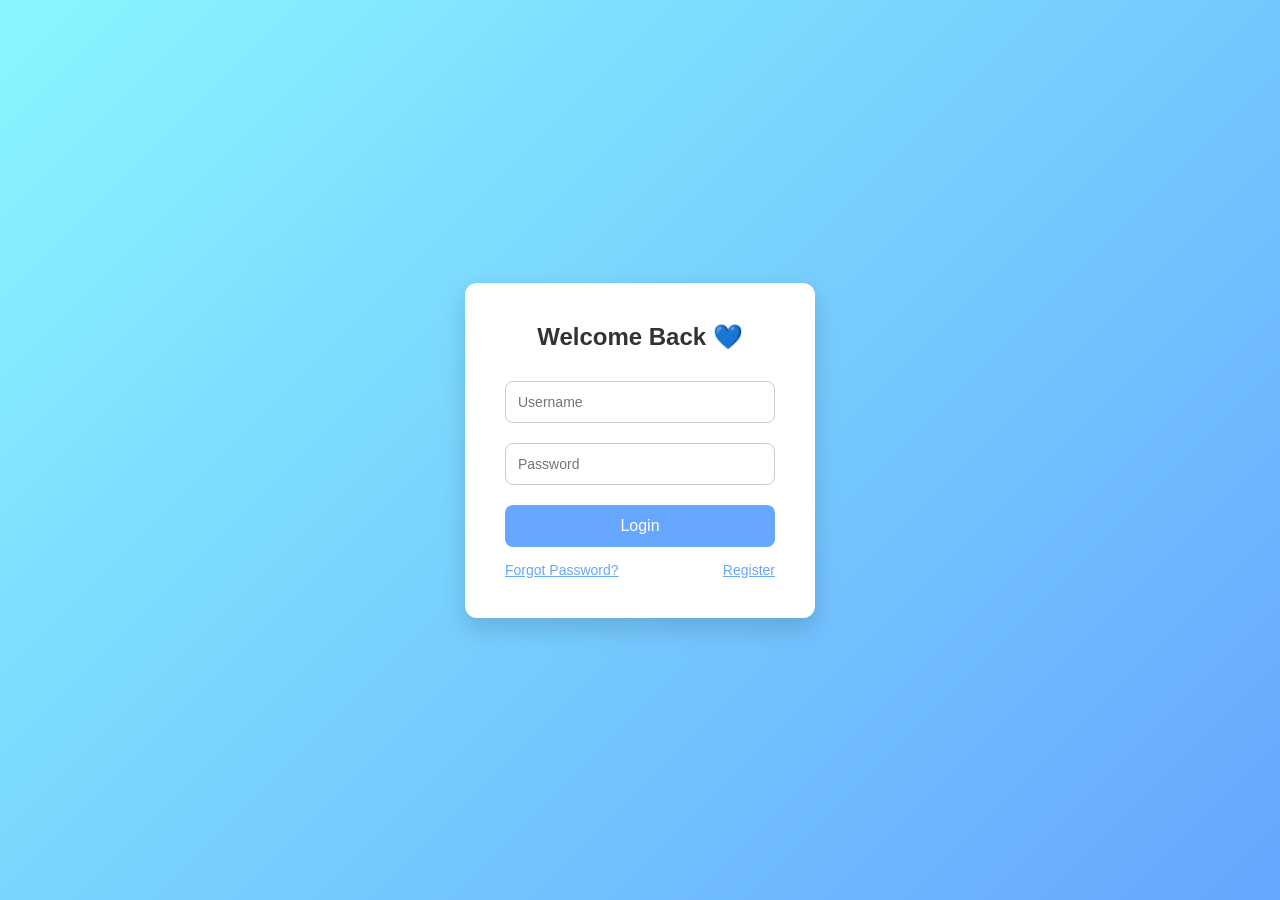
<file: index.html>
<!DOCTYPE html>
<html lang="en">
<head>
  <meta charset="UTF-8">
  <title>Login Page</title>
  <link rel="stylesheet" href="index.css">
</head>
<body>
  <div class="container">
    <form class="login-form">
      <h2>Welcome Back 💙</h2>

      <input type="text" placeholder="Username" required>
      <input type="password" placeholder="Password" required>

      <button type="submit" class="login-btn">Login</button>

      <div class="actions">
        <button type="button" class="link-btn">Forgot Password?</button>
        <button type="button" class="link-btn">Register</button>
      </div>
    </form>
  </div>
</body>
</html>
</file>
<file: index.css>
/* Reset and base styles */
* {
    box-sizing: border-box;
    margin: 0;
    padding: 0;
  }
  
  body {
    font-family: 'Segoe UI', Tahoma, Geneva, Verdana, sans-serif;
    background: linear-gradient(135deg, #89f7fe 0%, #66a6ff 100%);
    height: 100vh;
    display: flex;
    justify-content: center;
    align-items: center;
  }
  
  /* Container for centering */
  .container {
    background-color: #fff;
    padding: 40px;
    border-radius: 12px;
    box-shadow: 0 10px 25px rgba(0,0,0,0.15);
    width: 100%;
    max-width: 350px;
    text-align: center;
  }
  
  /* Heading */
  .login-form h2 {
    margin-bottom: 20px;
    color: #333;
  }
  
  /* Input fields */
  .login-form input {
    width: 100%;
    padding: 12px;
    margin: 10px 0;
    border: 1px solid #ccc;
    border-radius: 8px;
    font-size: 14px;
    transition: border-color 0.3s;
  }
  
  .login-form input:focus {
    border-color: #66a6ff;
    outline: none;
  }
  
  /* Login button */
  .login-btn {
    width: 100%;
    padding: 12px;
    background-color: #66a6ff;
    border: none;
    color: white;
    font-size: 16px;
    border-radius: 8px;
    margin-top: 10px;
    cursor: pointer;
    transition: background-color 0.3s ease;
  }
  
  .login-btn:hover {
    background-color: #4d8ed6;
  }
  
  /* Action buttons */
  .actions {
    margin-top: 15px;
    display: flex;
    justify-content: space-between;
    flex-wrap: wrap;
    gap: 10px;
  }
  
  .link-btn {
    background: none;
    border: none;
    color: #66a6ff;
    text-decoration: underline;
    cursor: pointer;
    font-size: 14px;
    transition: color 0.3s;
  }
  
  .link-btn:hover {
    color: #4d8ed6;
  }
</file>
<file: Login.css>
/* Reset and base styles */
* {
    box-sizing: border-box;
    margin: 0;
    padding: 0;
  }
  
  body {
    font-family: 'Segoe UI', Tahoma, Geneva, Verdana, sans-serif;
    background: linear-gradient(135deg, #89f7fe 0%, #66a6ff 100%);
    height: 100vh;
    display: flex;
    justify-content: center;
    align-items: center;
  }
  
  /* Container for centering */
  .container {
    background-color: #fff;
    padding: 40px;
    border-radius: 12px;
    box-shadow: 0 10px 25px rgba(0,0,0,0.15);
    width: 100%;
    max-width: 350px;
    text-align: center;
  }
  
  /* Heading */
  .login-form h2 {
    margin-bottom: 20px;
    color: #333;
  }
  
  /* Input fields */
  .login-form input {
    width: 100%;
    padding: 12px;
    margin: 10px 0;
    border: 1px solid #ccc;
    border-radius: 8px;
    font-size: 14px;
    transition: border-color 0.3s;
  }
  
  .login-form input:focus {
    border-color: #66a6ff;
    outline: none;
  }
  
  /* Login button */
  .login-btn {
    width: 100%;
    padding: 12px;
    background-color: #66a6ff;
    border: none;
    color: white;
    font-size: 16px;
    border-radius: 8px;
    margin-top: 10px;
    cursor: pointer;
    transition: background-color 0.3s ease;
  }
  
  .login-btn:hover {
    background-color: #4d8ed6;
  }
  
  /* Action buttons */
  .actions {
    margin-top: 15px;
    display: flex;
    justify-content: space-between;
    flex-wrap: wrap;
    gap: 10px;
  }
  
  .link-btn {
    background: none;
    border: none;
    color: #66a6ff;
    text-decoration: underline;
    cursor: pointer;
    font-size: 14px;
    transition: color 0.3s;
  }
  
  .link-btn:hover {
    color: #4d8ed6;
  }
</file>
